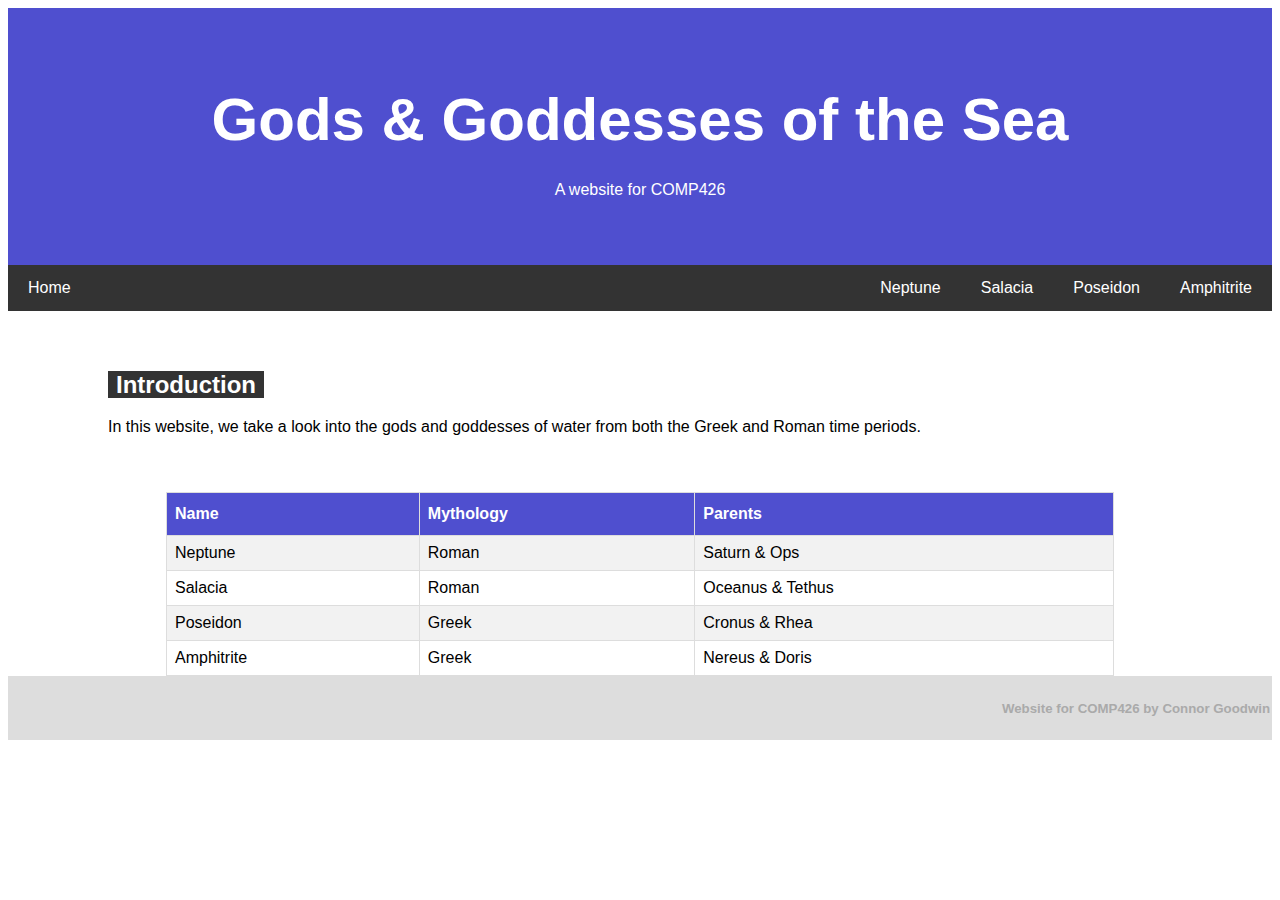
<file: index.html>
<!DOCTYPE html>
<html lang="en">
<head>
<title>Gods of the Sea</title>
<meta charset="UTF-8">
<meta name="author" content="Connor Goodwin">
<meta name="viewport" content="width=device-width, initial-scale=1">
<link rel="stylesheet" href="stylesheets/main.css">
</head>

<div class="header">
    <h1><span class="title titlefont">Gods & Goddesses of the Sea</span></h1>
    <p>A website for COMP426</p>
</div>

<div class="navbar">
    <a href="index.html">Home</a>
    <a href="amphitrite.html" class="right">Amphitrite</a>
    <a href="poseidon.html" class="right">Poseidon</a>
    <a href="salacia.html" class="right">Salacia</a>
    <a href="neptune.html" class="right">Neptune</a>
</div>

<div class="row">
    <div class="main">
        <h2><span class="subtitle">Introduction</span></h2>
        <p>In this website, we take a look into the gods and goddesses of water from both the Greek and Roman time periods.
            
        </p>
    </div>
</div>

<div>
    <table id="gods" class="tablecenter">
        <tr>
            <th>Name</th>
            <th>Mythology</th>
            <th>Parents</th>
        </tr>
        <tr>
            <td>Neptune</td>
            <td>Roman</td>
            <td>Saturn & Ops</td>
        </tr>
        <tr>
            <td>Salacia</td>
            <td>Roman</td>
            <td>Oceanus & Tethus</td>
        </tr>
        <tr>
            <td>Poseidon</td>
            <td>Greek</td>
            <td>Cronus & Rhea</td>
        </tr>
        <tr>
            <td>Amphitrite</td>
            <td>Greek</td>
            <td>Nereus & Doris</td>
        </tr>
    </table>
</div>

<div class="footer">
    <div class="footertext">
        <h5>Website for COMP426 by Connor Goodwin</h5>
    </div> 
</div>

</html>
</file>
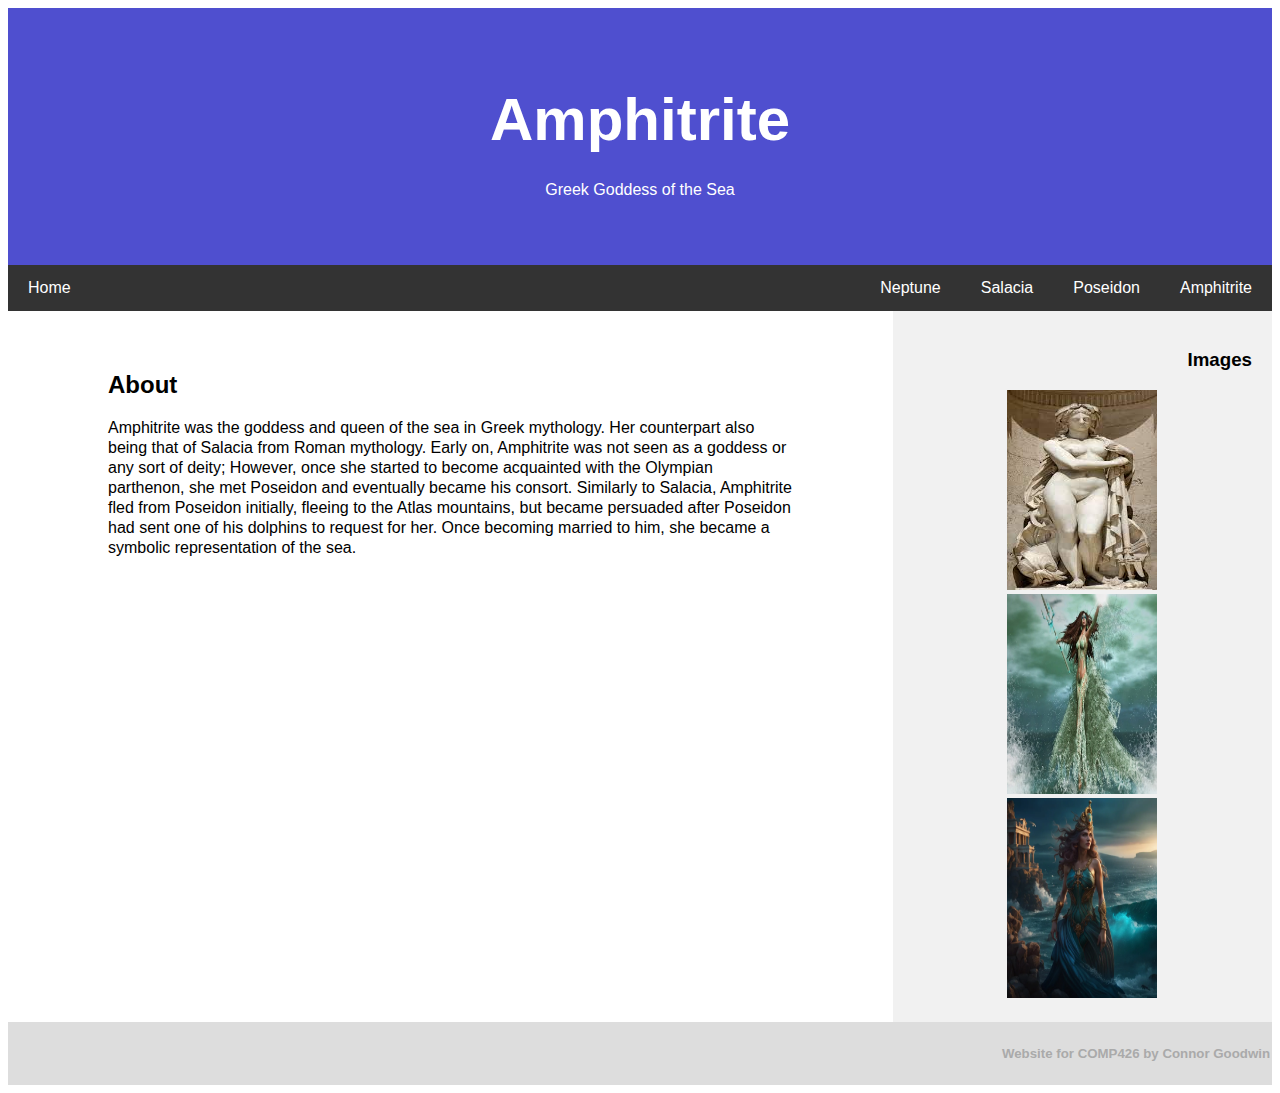
<file: amphitrite.html>
<!DOCTYPE html>
<html lang="en">
<head>
    <title>Amphitrite</title>
    <meta charset="UTF-8">
    <meta name="author" content="Connor Goodwin">
    <meta name="viewport" content="width=device-width, initial-scale=1">
    <link rel="stylesheet" href="stylesheets/main.css">
</head>

<div class="header">
    <h1><span class="titlefont">Amphitrite</span></h1>
    <p>Greek Goddess of the Sea</p>
</div>

<div class="navbar">
    <a href="index.html">Home</a>
    <a href="amphitrite.html" class="right">Amphitrite</a>
    <a href="poseidon.html" class="right">Poseidon</a>
    <a href="salacia.html" class="right">Salacia</a>
    <a href="neptune.html" class="right">Neptune</a>
</div>

<div class="row">
    <div class="main">
        <h2>About</h2>
        <p class="small">
            Amphitrite was the goddess and queen of the sea in Greek mythology. Her counterpart
            also being that of Salacia from Roman mythology. Early on, Amphitrite was not seen as a goddess or any sort of deity; However,
            once she started to become acquainted with the Olympian parthenon, she met Poseidon and eventually became his consort. 
            Similarly to Salacia, Amphitrite fled from Poseidon initially, fleeing to the Atlas mountains, but became persuaded 
            after Poseidon had sent one of his dolphins to request for her. Once becoming married to him, she became a symbolic representation 
            of the sea.
        </p>
    </div>
    <div class="side">
        <h3 class="right">Images</h3>
        <ul>
            <li><img src="images/amphitrite1.jpg" alt="Statue of Amphitrite" width="150" height="200"></li> 
            <li><img src="images/amphitrite2.jpg" alt="Art of Amphitrite" width="150" height="200"></li>
            <li><img src="images/amphitrite3.jpg" alt="Art of Amphitrtie" width="150" height="200"></li>
        </ul>
    </div>
</div>

<div class="footer">
    <div class="footertext">
        <h5>Website for COMP426 by Connor Goodwin</h5>
    </div> 
</div>


</html>
</file>
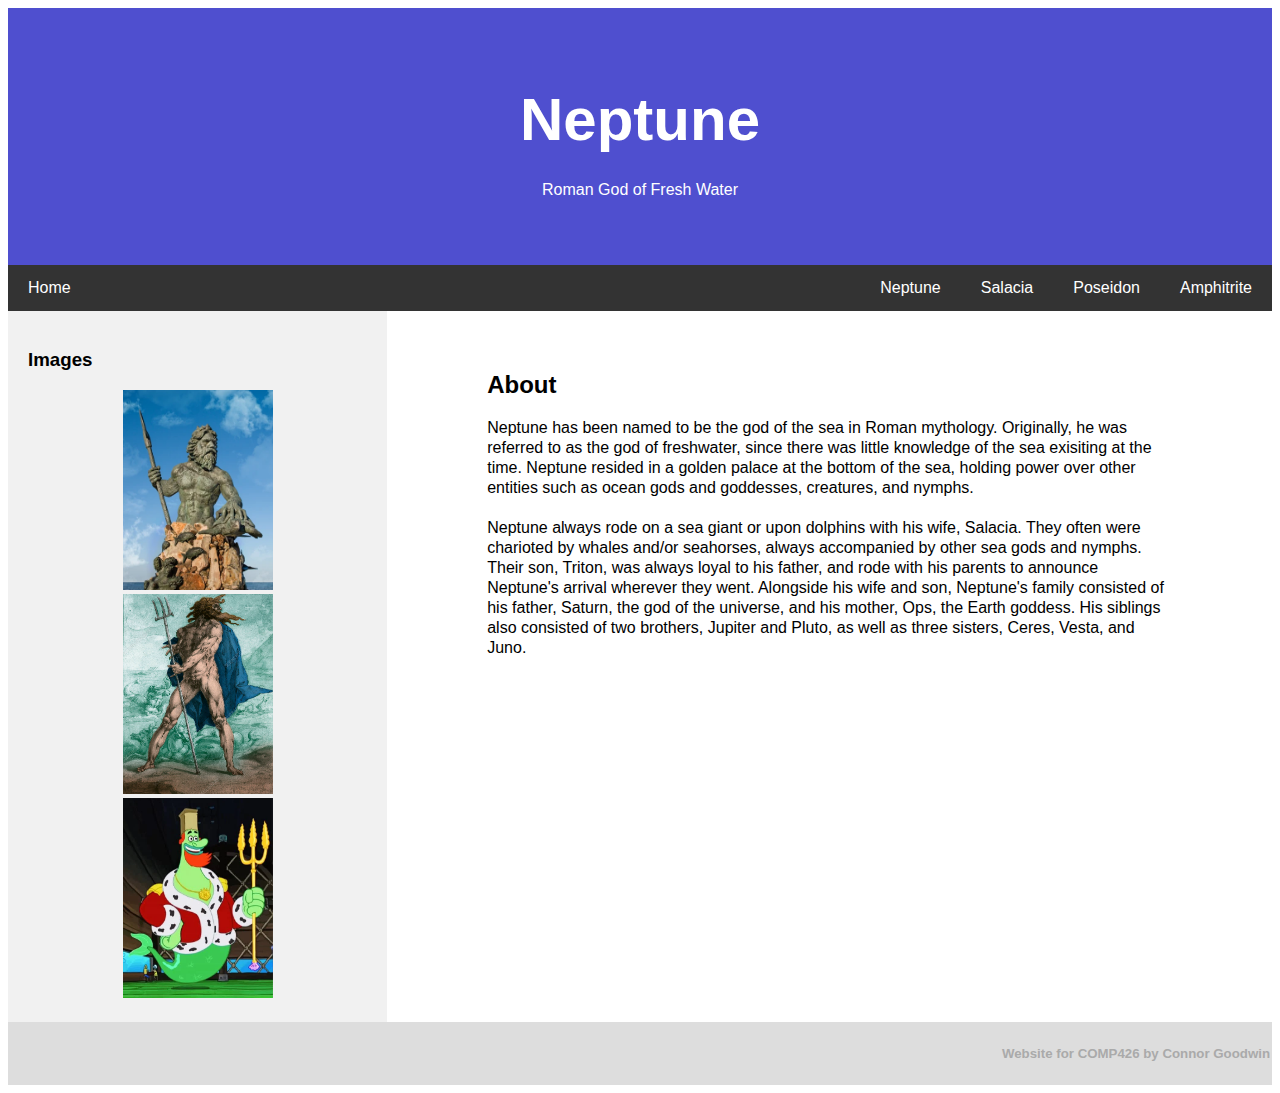
<file: neptune.html>
<!DOCTYPE html>
<html lang="en">
<head>
    <title>Neptune</title>
    <meta charset="UTF-8">
    <meta name="author" content="Connor Goodwin">
    <meta name="viewport" content="width=device-width, initial-scale=1">
    <link rel="stylesheet" href="stylesheets/main.css">
</head>

<div class="header">
    <h1><span class="titlefont">Neptune</span></h1>
    <p>Roman God of Fresh Water</p>
</div>

<div class="navbar">
    <a href="index.html">Home</a>
    <a href="amphitrite.html" class="right">Amphitrite</a>
    <a href="poseidon.html" class="right">Poseidon</a>
    <a href="salacia.html" class="right">Salacia</a>
    <a href="neptune.html" class="right">Neptune</a>
</div>

<div class="row">
    <div class="side">
        <h3>Images</h3>
        <ul>
            <li><img src="images/neptune1.jpg" alt="Statue of King Neptune" width="150" height="200"></li>  
            <li><img src="images/neptune2.jpg" alt="Art depiction of Neptune" width="150" height="200"></li>
            <li><img src="images/neptune3.jpg" alt="Spongebob depiction of Neptune" width="150" height="200"></li>
        </ul>
    </div>
    <div class="main">
        <h2>About</h2>
        <p class="small">Neptune has been named to be the god of the sea in Roman mythology. Originally, he was referred to
            as the god of freshwater, since there was little knowledge of the sea exisiting at the time. Neptune resided
            in a golden palace at the bottom of the sea, holding power over other entities such as ocean gods and goddesses,
            creatures, and nymphs.
            <br>
            <br>
            Neptune always rode on a sea giant or upon dolphins with his wife, Salacia. They often were charioted by
            whales and/or seahorses, always accompanied by other sea gods and nymphs. Their son, Triton, was always 
            loyal to his father, and rode with his parents to announce Neptune's arrival wherever they went. Alongside
            his wife and son, Neptune's family consisted of his father, Saturn, the god of the universe, and his mother,
            Ops, the Earth goddess. His siblings also consisted of two brothers, Jupiter and Pluto, as well as three sisters,
            Ceres, Vesta, and Juno.
        </p>
    </div>
</div>

<div class="footer">
    <div class="footertext">
        <h5>Website for COMP426 by Connor Goodwin</h5>
    </div> 
</div>


</html>
</file>
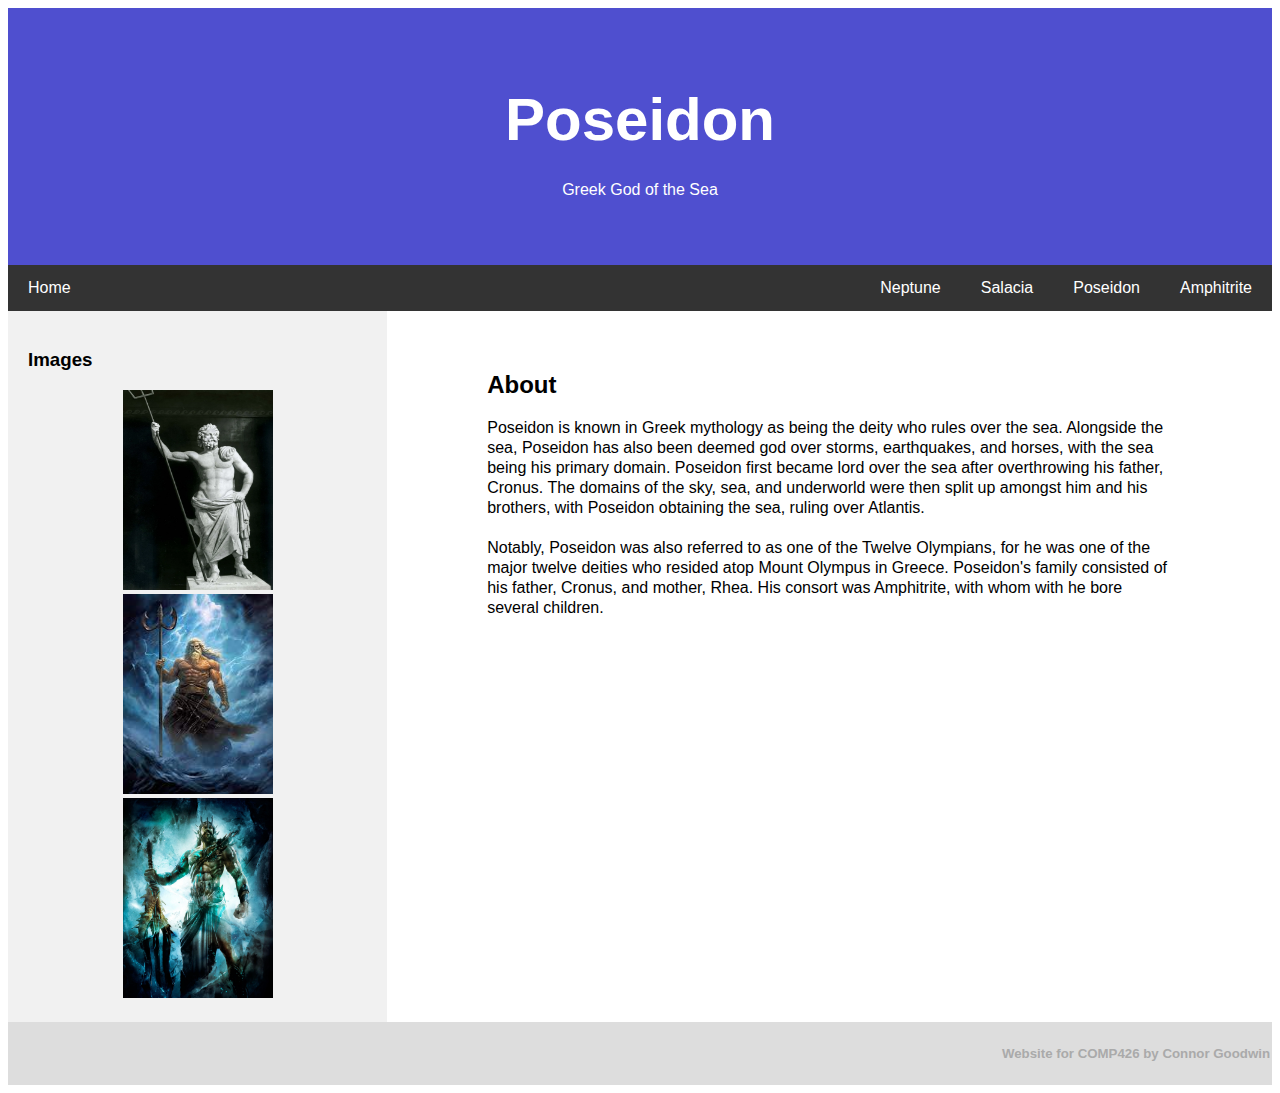
<file: poseidon.html>
<!DOCTYPE html>
<html lang="en">
<head>
    <title>Poseidon</title>
    <meta charset="UTF-8">
    <meta name="author" content="Connor Goodwin">
    <meta name="viewport" content="width=device-width, initial-scale=1">
    <link rel="stylesheet" href="stylesheets/main.css">
</head>

<div class="header">
    <h1><span class="titlefont">Poseidon</span></h1>
    <p>Greek God of the Sea</p>
</div>

<div class="navbar">
    <a href="index.html">Home</a>
    <a href="amphitrite.html" class="right">Amphitrite</a>
    <a href="poseidon.html" class="right">Poseidon</a>
    <a href="salacia.html" class="right">Salacia</a>
    <a href="neptune.html" class="right">Neptune</a>
</div>

<div class="row">
    <div class="side">
        <h3>Images</h3>
        <ul>
            <li><img src="images/poseidon1.jpg" alt="Statue of Poseidon" width="150" height="200"></li>
            <li><img src="images/poseidon2.jpg" alt="Art of Poseidon" width="150" height="200"></li>
            <li><img src="images/poseidon3.jpg" alt="Modern art of Poseidon" width="150" height="200"></li>
        </ul>
    </div>
    <div class="main">
        <h2>About</h2>
        <p class="small">
            Poseidon is known in Greek mythology as being the deity who rules over the sea. Alongside the sea, Poseidon has 
            also been deemed god over storms, earthquakes, and horses, with the sea being his primary domain. Poseidon first
            became lord over the sea after overthrowing his father, Cronus. The domains of the sky, sea, and underworld were 
            then split up amongst him and his brothers, with Poseidon obtaining the sea, ruling over Atlantis.
            <br><br>
            Notably, Poseidon was also referred to as one of the Twelve Olympians, for he was one of the major twelve deities
            who resided atop Mount Olympus in Greece. Poseidon's family consisted of his father, Cronus, and mother, Rhea. His
            consort was Amphitrite, with whom with he bore several children. 
        </p>
    </div>
</div>

<div class="footer">
    <div class="footertext">
        <h5>Website for COMP426 by Connor Goodwin</h5>
    </div> 
</div>


</html>
</file>
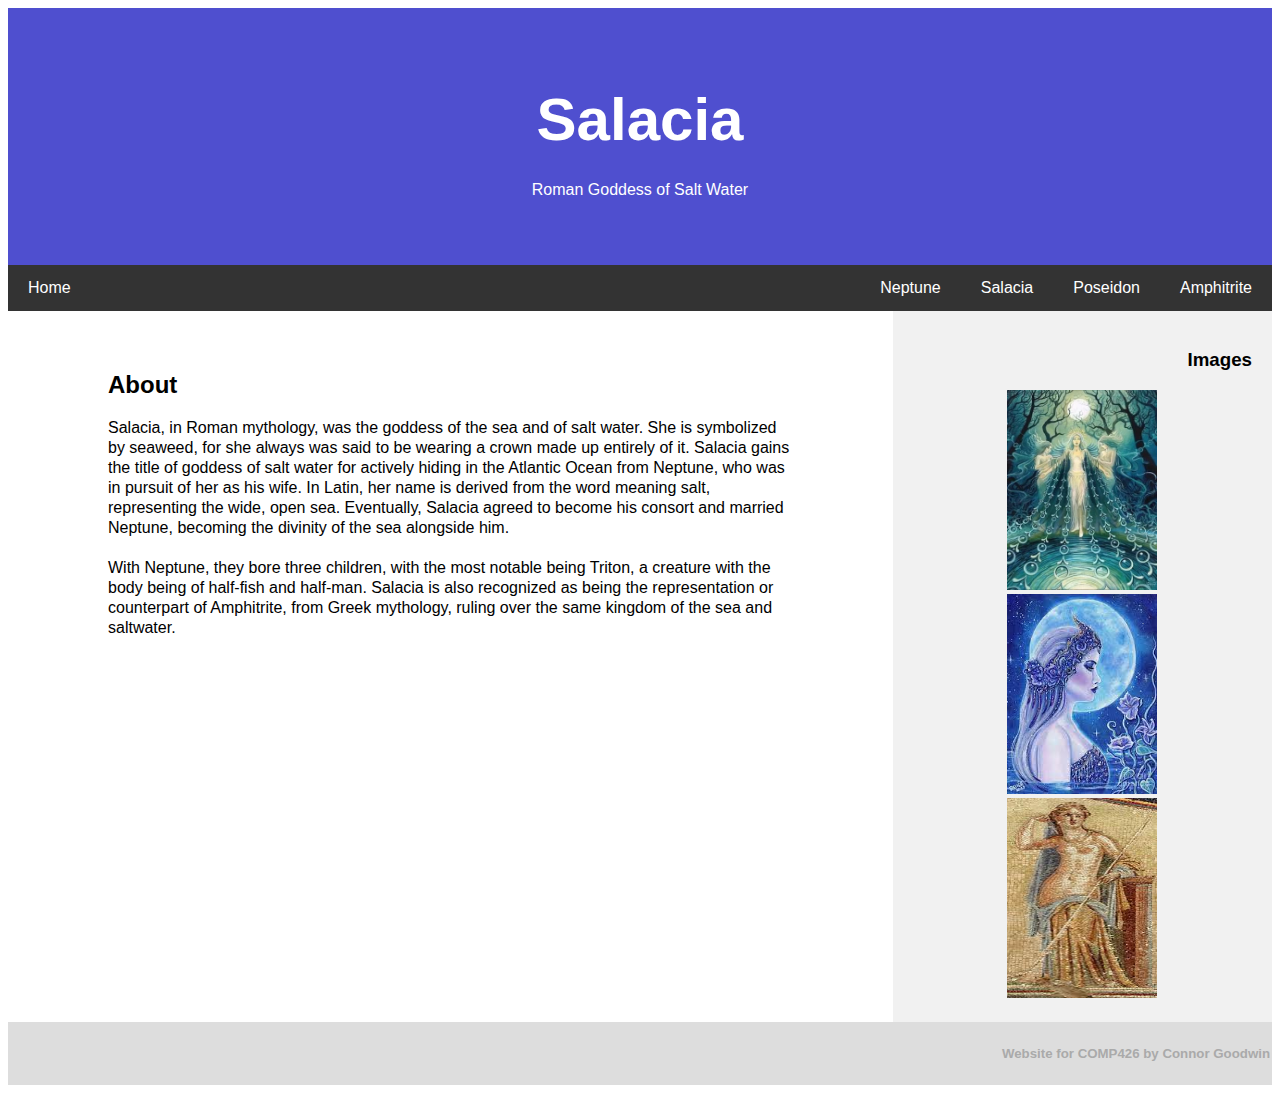
<file: salacia.html>
<!DOCTYPE html>
<html lang="en">
<head>
    <title>Salacia</title>
    <meta charset="UTF-8">
    <meta name="author" content="Connor Goodwin">
    <meta name="viewport" content="width=device-width, initial-scale=1">
    <link rel="stylesheet" href="stylesheets/main.css">
</head>

<div class="header">
    <h1><span class="titlefont">Salacia</span></h1>
    <p>Roman Goddess of Salt Water</p>
</div>

<div class="navbar">
    <a href="index.html">Home</a>
    <a href="amphitrite.html" class="right">Amphitrite</a>
    <a href="poseidon.html" class="right">Poseidon</a>
    <a href="salacia.html" class="right">Salacia</a>
    <a href="neptune.html" class="right">Neptune</a>
</div>

<div class="row">
    <div class="main">
        <h2>About</h2>
        <p class="small">
            Salacia, in Roman mythology, was the goddess of the sea and of salt water. She is symbolized by seaweed,
            for she always was said to be wearing a crown made up entirely of it. Salacia gains the title of goddess of
            salt water for actively hiding in the Atlantic Ocean from Neptune, who was in pursuit of her as his wife. In
            Latin, her name is derived from the word meaning salt, representing the wide, open sea. Eventually,
            Salacia agreed to become his consort and married Neptune, becoming the divinity of the sea alongside him.
            <br><br>
            With Neptune, they bore three children, with the most notable being Triton, a creature with the body being of
            half-fish and half-man. Salacia is also recognized as being the representation or counterpart of Amphitrite, from Greek mythology,
            ruling over the same kingdom of the sea and saltwater.
        </p>
    </div>
    <div class="side">
        <h3 class="right">Images</h3>
        <ul>
            <li><img src="images/salacia1.jpg" alt="Art of Salacia" width="150" height="200"></li>
            <li><img src="images/salacia2.jpg" alt="Modern art of Salacia" width="150" height="200"></li>
            <li><img src="images/salacia3.jpg" alt="Roman art of Salacia" width="150" height="200"></li>
        </ul>
    </div>
</div>

<div class="footer">
    <div class="footertext">
        <h5>Website for COMP426 by Connor Goodwin</h5>
    </div> 
</div>


</html>
</file>
<file: stylesheets/main.css>
body {
    font-family: Arial, Helvetica, sans-serif;
}

.titlefont {
    font-family:'Franklin Gothic Medium', 'Arial Narrow', Arial, sans-serif;
    font-size: 150%;
}

.subtitle {
    background-color: #333333;
    color: #ffffff;
    padding-left: 8px;
    padding-right: 8px;
}

.headerimg {
    background-position: center;
    background-size: cover;
    background-image: url("images/waves_banner.jpg");
    min-height: 75%;
}

.header {
    padding: 50px;
    text-align: center; 
    background: #4f4fcf;
    color: white;
  }
  
.header h1 {
    font-size: 40px;
}

.navbar {
    overflow: hidden; 
    background-color: #333333;
}

.navbar a {
    float: left;
    display: block;
    color: white;
    text-align: center;
    padding: 14px 20px;
    text-decoration: none;
}
  
.navbar a.right {
    float: right; 
}
  
.navbar a:hover {
    background-color: #ddd; 
    color: black; 
}

* {
    box-sizing: border-box;
  }
  
.row {
    display: flex;
    flex-wrap: wrap;
}
  
.side {
    flex: 30%; 
    background-color: #f1f1f1; 
    padding: 20px; 
}
  
.main {
    flex: 70%;
    background-color: white;
    padding-left: 100px;
    padding-right: 100px;
    padding-top: 40px;
    padding-bottom: 40px;
}

p.small {
    line-height: 20px;
}

h3.right {
    text-align: right;
}

.footer {
    padding: 2px;
    text-align: right; 
    color: #aaaaaa;
    background: #dddddd; 
}

.middle {
    text-align: center;
}

ul {
    list-style-type: none;
    padding: 0;
    margin: 0;
    text-align: center;
}

#gods {
    border: 1px solid #dddddd;
    border-collapse: collapse;
    width: 75%;
}

#gods th, #gods td {
    border: 1px solid #dddddd;
    border-collapse: collapse;
    padding: 8px;
}

#gods th {
    padding-top: 12px;
    padding-bottom: 12px;
    padding-left: 8px;
    text-align: left;
    background-color: #4f4fcf;
    color:white
}

#gods tr:nth-child(even) {
    background-color: #f2f2f2;
}

#gods tr:hover {
    background-color: #dddddd;
}

.tablecenter {
    margin-left: auto;
    margin-right: auto;
}
</file>
